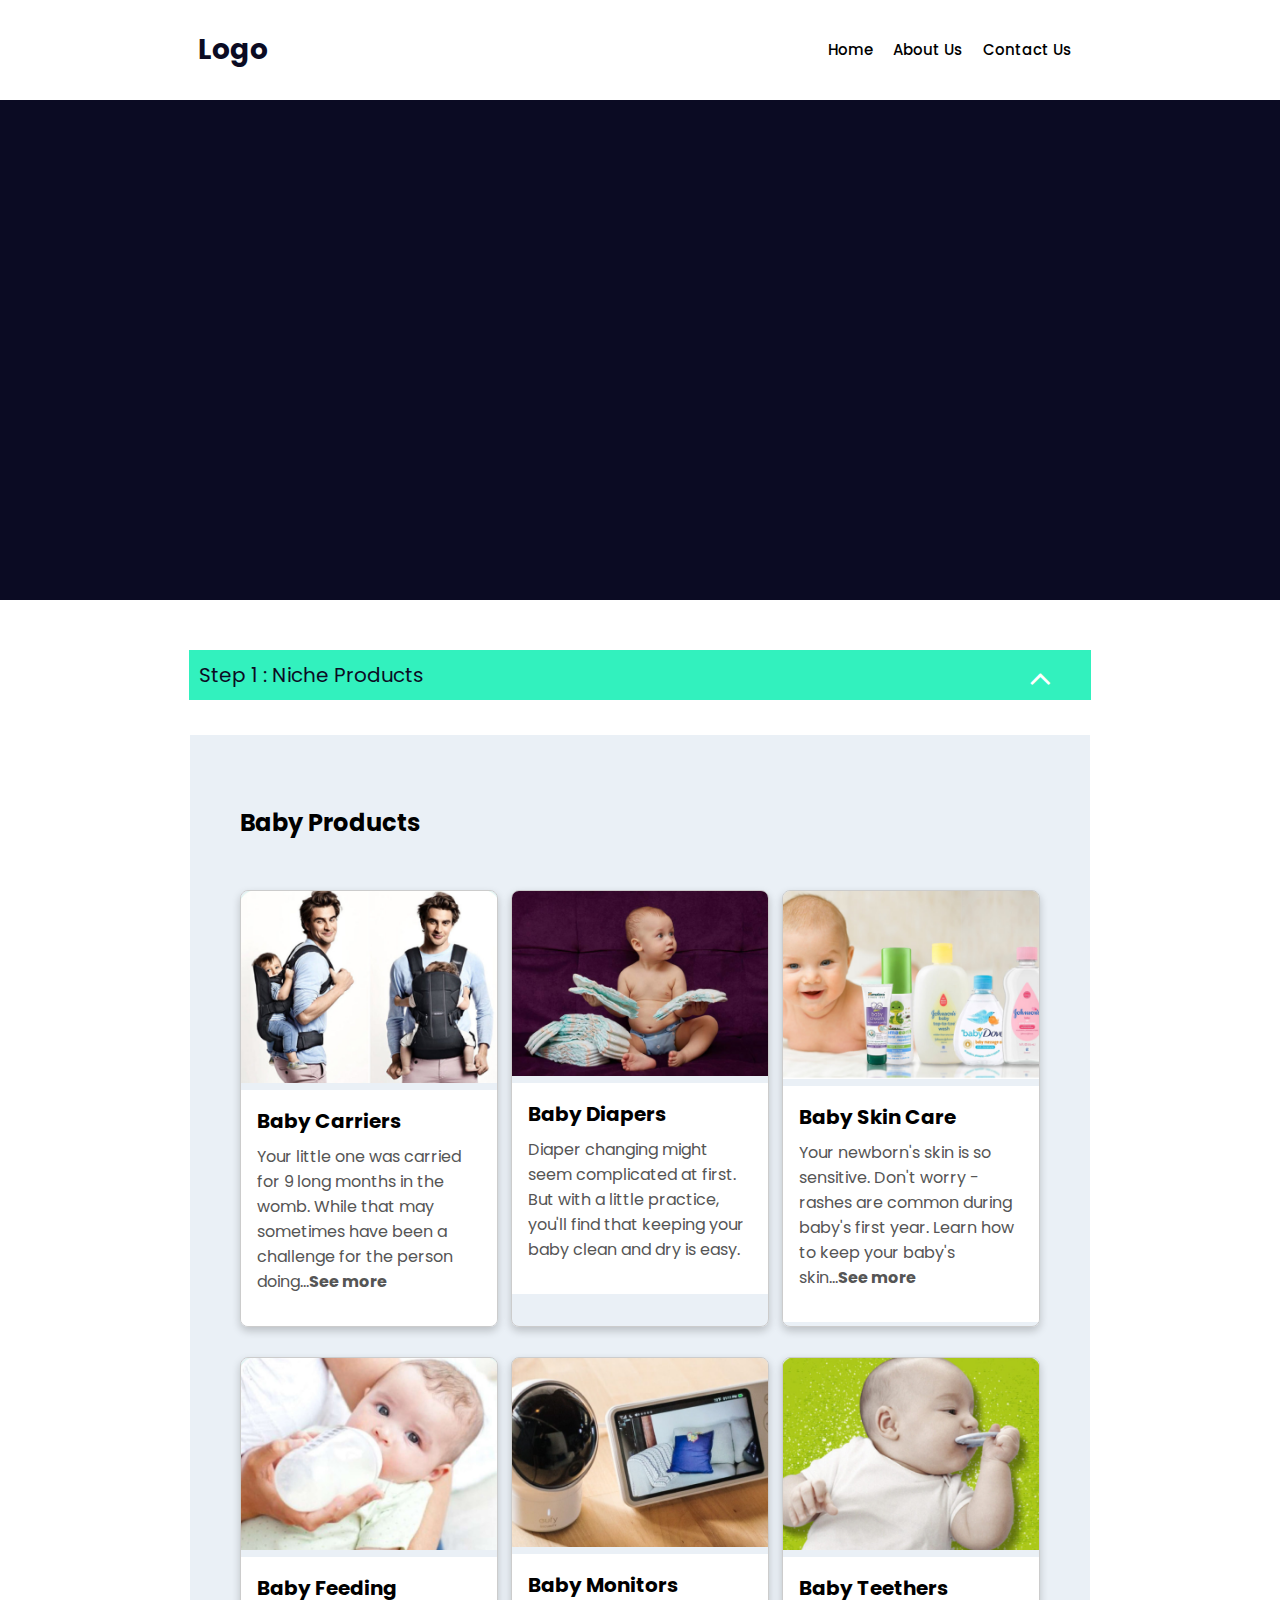
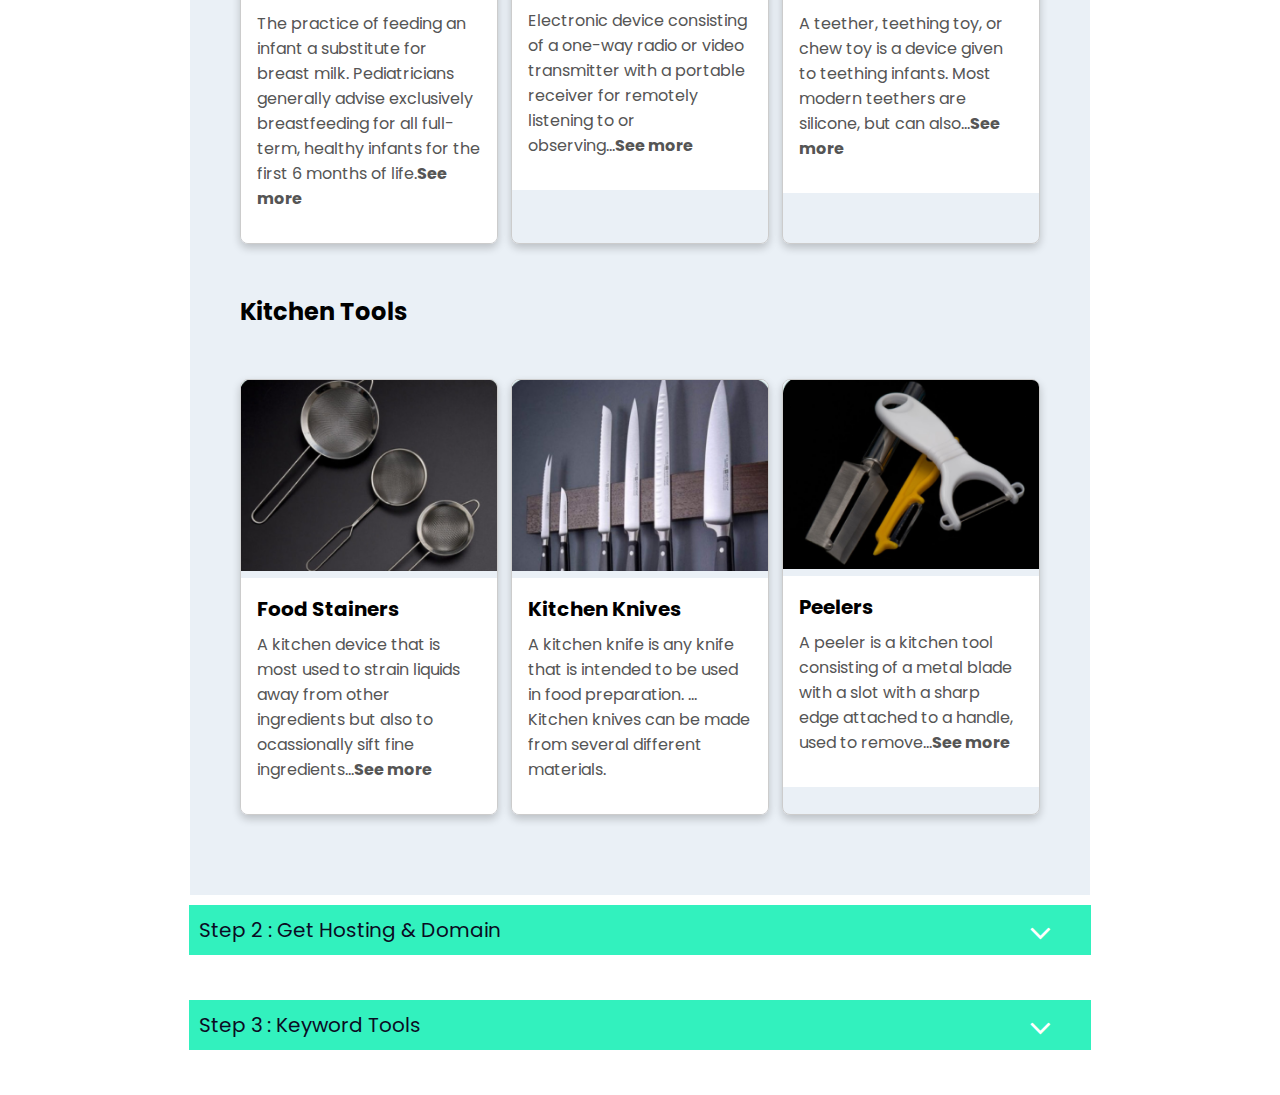
<file: Task/index.html>
<!DOCTYPE html>
<html lang="en">

<head>
    <meta charset="UTF-8">
    <meta name="viewport" content="width=device-width, initial-scale=1.0">
    <title>Task : Custom Page Template Development Frame 1</title>
    <!-- Font Family -->
    <link rel="preconnect" href="https://fonts.googleapis.com">
    <link rel="preconnect" href="https://fonts.gstatic.com" crossorigin>
    <link href="https://fonts.googleapis.com/css2?family=Montserrat&family=Poppins:wght@300&display=swap"
        rel="stylesheet">
    <!-- Css link -->
    <link rel="stylesheet" href="style.css">
    <!-- Font awesome link -->
    <link rel="stylesheet" href="https://cdnjs.cloudflare.com/ajax/libs/font-awesome/4.7.0/css/font-awesome.min.css">

</head>

<body>
    <!-- Frame 1 -->
    <div class="navbar">
        <header class="nav-logo">Logo</header>
        <ul class="nav-ul">
            <li class="nav-items">Home</li>
            <li class="nav-items">About Us</li>
            <li class="nav-items">Contact Us</li>
        </ul>
    </div>

    <div class="background"></div>

    <div class="accordion-container">
        <div class="accordion">
            <div class="accordion-button">Step 1 : Niche Products</div><i class="fa fa-angle-up" aria-hidden="true"></i>
            <div class="accordion-content">
                <div class="accordion-inner">
                    <h2 class="accordion-heading">Baby Products</h2>

                    <div class="card-containers">
                        <div class="custom-card">
                            <img src="images/babysitter.png" class="card-img" alt="...">
                            <div class="card-content">
                                <h5 class="card-title">Baby Carriers</h5>
                                <p class="card-text">Your little one was carried for 9 long months in the womb. While
                                    that may sometimes have been a challenge for the person doing...<strong>See
                                        more</strong></p>

                            </div>
                        </div>
                        <div class="custom-card">
                            <img src="images/babydlapets.png" class="card-img" alt="...">
                            <div class="card-content">
                                <h5 class="card-title">Baby Diapers</h5>
                                <p class="card-text">Diaper changing might seem complicated at first. But with a little
                                    practice, you'll find that keeping your baby clean and dry is easy.</p>

                            </div>
                        </div>
                        <div class="custom-card">
                            <img src="images/baby skin care.png" class="card-img" alt="...">
                            <div class="card-content">
                                <h5 class="card-title">Baby Skin Care</h5>
                                <p class="card-text">Your newborn's skin is so sensitive. Don't worry - rashes are
                                    common during baby's first year. Learn how to keep your baby's skin...<strong>See
                                        more</strong></p>

                            </div>
                        </div>
                        <div class="custom-card">
                            <img src="images/bottlefeeding.png" class="card-img" alt="...">
                            <div class="card-content">
                                <h5 class="card-title">Baby Feeding</h5>
                                <p class="card-text">The practice of feeding an infant a substitute for breast milk.
                                    Pediatricians generally advise exclusively breastfeeding for all full-term, healthy
                                    infants for the first 6 months of life.<strong>See more</strong></p>

                            </div>
                        </div>
                        <div class="custom-card">
                            <img src="images/baby moinotorpng.png" class="card-img" alt="...">
                            <div class="card-content">
                                <h5 class="card-title">Baby Monitors</h5>
                                <p class="card-text">Electronic device consisting of a one-way radio or video
                                    transmitter with a portable receiver for remotely listening to or
                                    observing...<strong>See more</strong></p>

                            </div>
                        </div>
                        <div class="custom-card">
                            <img src="images/baby teether.png" class="card-img" alt="...">
                            <div class="card-content">
                                <h5 class="card-title">Baby Teethers</h5>
                                <p class="card-text">A teether, teething toy, or chew toy is a device given to teething
                                    infants. Most modern teethers are silicone, but can also...<strong>See more</strong>
                                </p>

                            </div>
                        </div>
                    </div>

                    <h2 class="accordion-heading">Kitchen Tools</h2>

                    <div class="card-containers">
                        <div class="custom-card">
                            <img src="images/food.png" class="card-img" alt="...">
                            <div class="card-content">
                                <h5 class="card-title">Food Stainers</h5>
                                <p class="card-text">A kitchen device that is most used to strain liquids away from
                                    other ingredients but also to ocassionally sift fine ingredients...<strong>See
                                        more</strong></p>

                            </div>
                        </div>
                        <div class="custom-card">
                            <img src="images/knife.png" class="card-img" alt="...">
                            <div class="card-content">
                                <h5 class="card-title">Kitchen Knives</h5>
                                <p class="card-text">A kitchen knife is any knife that is intended to be used in food
                                    preparation. ... Kitchen knives can be made from several different materials.</p>

                            </div>
                        </div>
                        <div class="custom-card">
                            <img src="images/peeler.png" class="card-img" alt="...">
                            <div class="card-content">
                                <h5 class="card-title">Peelers</h5>
                                <p class="card-text">A peeler is a kitchen tool consisting of a metal blade with a slot
                                    with a sharp edge attached to a handle, used to remove...<strong>See more</strong>
                                </p>

                            </div>
                        </div>
                    </div>


                </div>
            </div>
        </div>
        <!-- 2 accordion -->
        <div class="accordion">
            <div class="accordion-button">Step 2 : Get Hosting & Domain</div>
            <i class="fa fa-angle-down" aria-hidden="true"></i>
        </div>

        <!-- 3 accordion -->
        <div class="accordion">
            <div class="accordion-button">Step 3 : Keyword Tools</div>
            <i class="fa fa-angle-down" aria-hidden="true"></i>
        </div>

    </div>
</body>

</html>
</file>
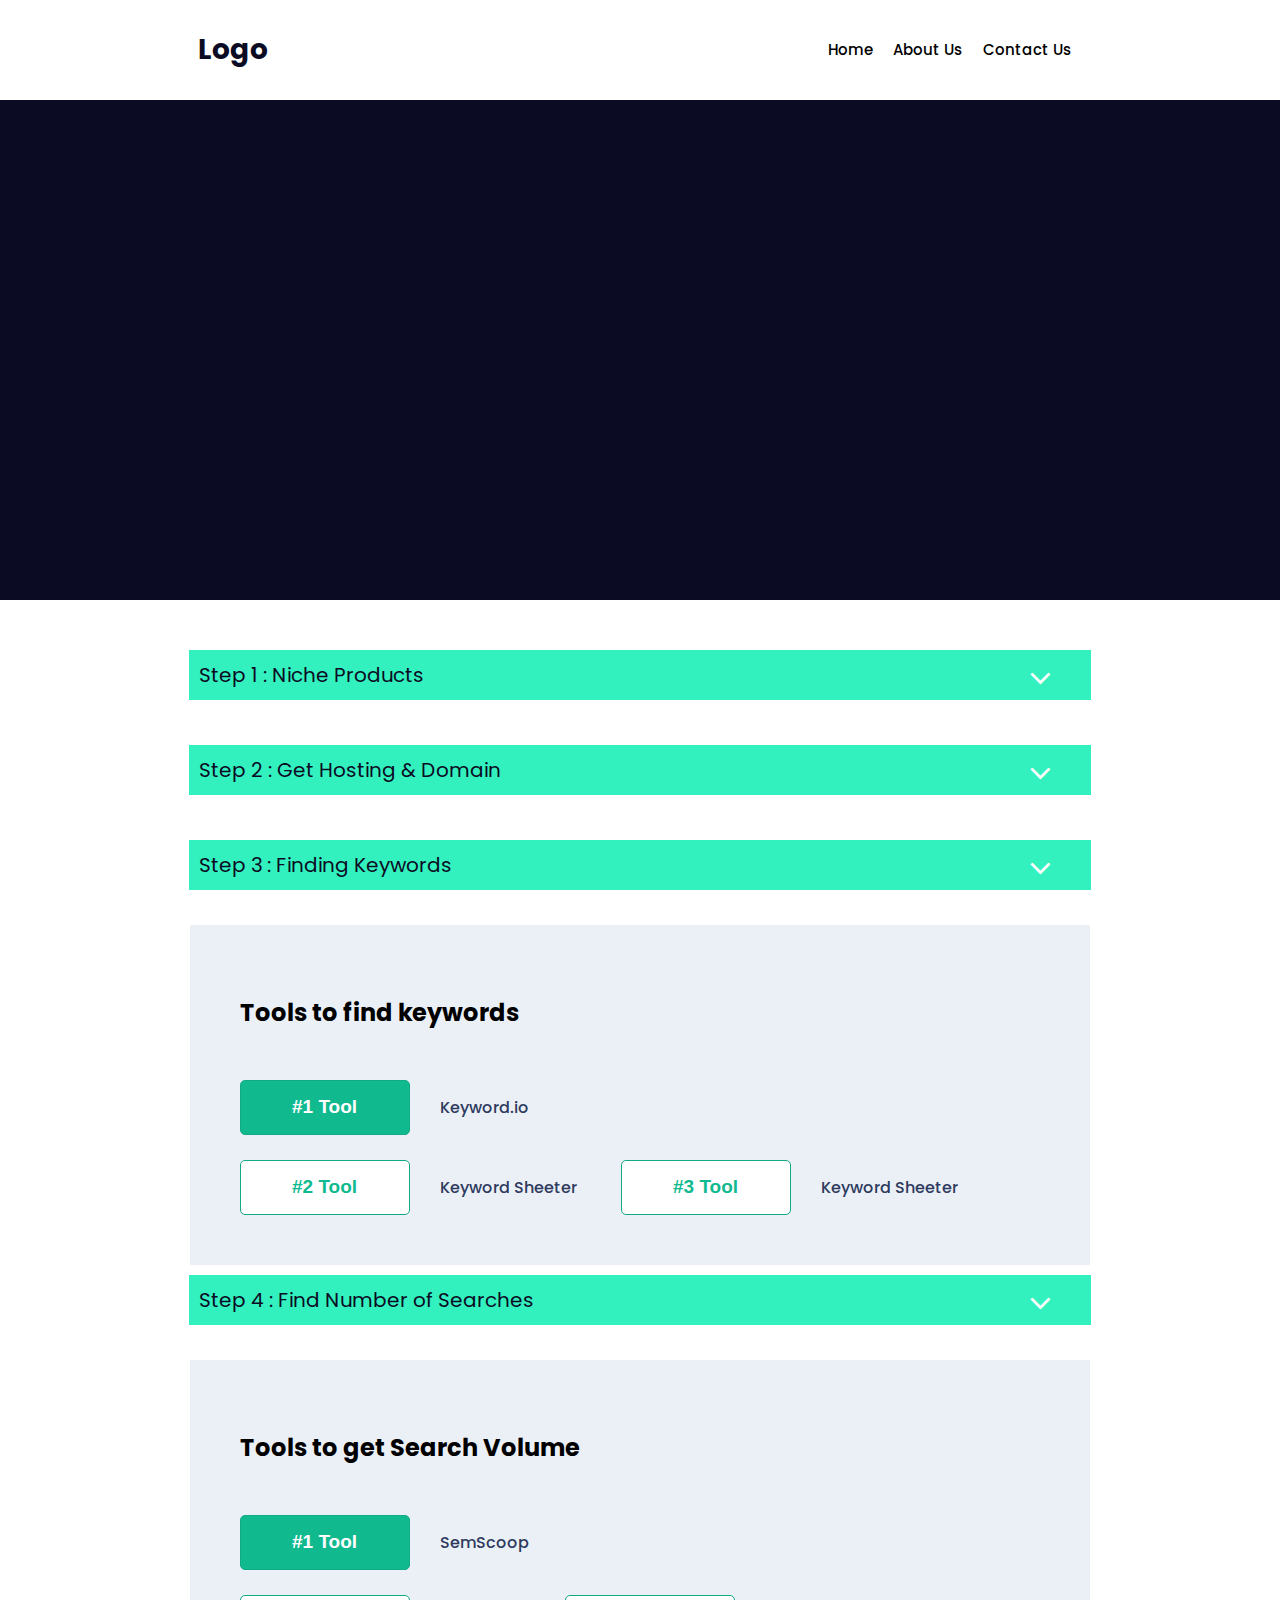
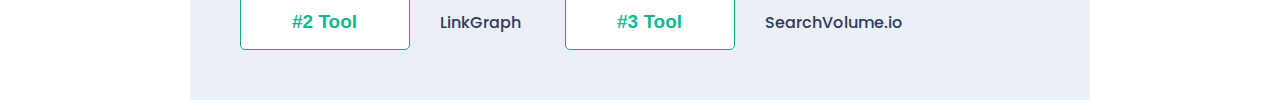
<file: Task/index2.html>
<!DOCTYPE html>
<html lang="en">

<head>
    <meta charset="UTF-8">
    <meta name="viewport" content="width=device-width, initial-scale=1.0">
    <title> Task : Custom Page Template Development Frame 5</title>
    <!-- Font Family -->
    <link rel="preconnect" href="https://fonts.googleapis.com">
    <link rel="preconnect" href="https://fonts.gstatic.com" crossorigin>
    <link href="https://fonts.googleapis.com/css2?family=Montserrat&family=Poppins:wght@300&display=swap"
        rel="stylesheet">
    <!-- Css link -->
    <link rel="stylesheet" href="style.css">
    <!-- Font awesome link -->
    <link rel="stylesheet" href="https://cdnjs.cloudflare.com/ajax/libs/font-awesome/4.7.0/css/font-awesome.min.css">

</head>

<body>
    <!-- Frame 5 -->
    <div class="navbar">
        <header class="nav-logo">Logo</header>
        <ul class="nav-ul">
            <li class="nav-items">Home</li>
            <li class="nav-items">About Us</li>
            <li class="nav-items">Contact Us</li>
        </ul>
    </div>

    <div class="background"></div>

    <!-- accordion 1 -->
    <div class="accordion">
        <div class="accordion-button">Step 1 : Niche Products</div>
        <i class="fa fa-angle-down" aria-hidden="true"></i>
    </div>

    <!-- accordion 2 -->
    <div class="accordion">
        <div class="accordion-button">Step 2 : Get Hosting & Domain</div>
        <i class="fa fa-angle-down" aria-hidden="true"></i>
    </div>

    <!-- accordion 3 -->
    <div class="accordion">
        <div class="accordion-button">Step 3 : Finding Keywords</div>
        <i class="fa fa-angle-down" aria-hidden="true"></i>
        <div class="accordion-content">
            <div class="accordion-inner">
                <h2 class="accordion-heading">Tools to find keywords</h2>
                <button class="btn1">#1 Tool</button><span class="btn-des">Keyword.io</span><br><br>
                <button class="btns">#2 Tool</button><span class="btn-des">Keyword Sheeter</span>
                <button class="btns">#3 Tool</button><span class="btn-des">Keyword Sheeter</span>
            </div>
        </div>

    </div>
    <!-- accordion 4 -->
    <div class="accordion">
        <div class="accordion-button">Step 4 : Find Number of Searches</div>
        <i class="fa fa-angle-down" aria-hidden="true"></i>
        <div class="accordion-content">
            <div class="accordion-inner">
                <h2 class="accordion-heading">Tools to get Search Volume</h2>
                <button class="btn1">#1 Tool</button><span class="btn-des">SemScoop</span><br><br>
                <button class="btns">#2 Tool</button><span class="btn-des">LinkGraph</span>
                <button class="btns">#3 Tool</button><span class="btn-des">SearchVolume.io</span>
            </div>
        </div>

    </div>

</body>

</html>
</file>
<file: Task/style.css>
body {
    font-family: 'Montserrat', sans-serif;
    font-family: 'Poppins', sans-serif;
    margin: 0;
}

.navbar {
    display: flex;
    justify-content: space-between;
    align-items: center;
    height: 100px;

}

.navbar .nav-logo {
    color: #0B0B23;
    font-size: 28px;
    font-weight: 700;
    line-height: 34.13px;
    width: 74px;
    height: 34px;
    margin-left: 198px;

}

.nav-ul {
    display: flex;
    list-style: none;
    font-weight: 500;
    font-size: 15px;
    line-height: 18.29px;
    margin-right: 198px;
}

.nav-items {
    padding: 10px;
}

.background {
    max-width: 100vw;
    height: 500px;
    background-color: #0B0B23;
    margin-bottom: 50px;
}


.accordion {
    margin: 10px;
    display: flex;
    flex-direction: column;
    justify-content: center;
    align-items: center;
    border-radius: 5px;
}

.accordion-content {
    width: 71.5%;
    background-color: #EAF0F6;
}

.accordion-heading {
    margin-bottom: 50px;
}

.accordion-button {
    background-color: #32f1be;
    color: #0B0B23;
    border-style: none;
    padding: 10px;
    width: 70%;
    text-align: left;
    cursor: pointer;
    font-size: 20px;
}

.accordion .fa-angle-up {
    font-size: 35px;
    color: #fff;
    left: 400px;
    bottom: 40px;
    position: relative;
}

.accordion .fa-angle-down {
    font-size: 35px;
    color: #fff;
    left: 400px;
    bottom: 40px;
    position: relative;
}

.accordion-inner {
    padding: 50px;
}



.card-containers {
    display: flex;
    flex-wrap: wrap;
    justify-content: space-between;
}

.custom-card {
    border: 1px solid #ccc;
    border-radius: 8px;
    width: 16rem;
    overflow: hidden;
    box-shadow: 0 4px 8px rgba(0, 0, 0, 0.2);
    margin-bottom: 30px;
}

.card-img {
    width: 100%;
    max-height: 12rem;
    object-fit: cover;
}

.card-content {
    padding: 1rem;
    background-color: #fff;
}

.card-title {
    font-size: 1.25rem;
    font-weight: bold;
    margin: 0;
}

.card-text {
    font-size: 1rem;
    color: #555;
    margin-top: 0.5rem;
}

/* Mobile Responsive */
@media screen and (max-width: 768px) {
    .navbar {
        flex-direction: column;
        align-items: center;
        padding: 10px;
    }

    .nav-logo {
        position: absolute;
        right: 300px;
        margin: 20px 0;
    }

    .nav-ul {
        position: absolute;
        margin-top: 40px;
        left: 190px;
    }

    .nav-items {
        display: block;
        margin: 10px 0;
    }

    .nav-menu-toggle {
        display: block;
        font-size: 20px;
        cursor: pointer;
    }

    .accordion-button {
        font-size: 16px;
    }

    .accordion .fa-angle-up,
    .accordion .fa-angle-down {
        font-size: 20px;
    }

    .accordion-inner {
        padding: 20px;
    }

    .card-containers {
        flex-direction: column;
    }

    .custom-card {
        width: 100%;
    }

    .card-img {
        max-height: 200px;
    }

    .accordion-content {
        padding: 20px;
    }

    .accordion {
        margin: 10px;
    }

    .accordion-button {
        font-size: 18px;
    }

    .accordion .fa-angle-up,
    .accordion .fa-angle-down {
        font-size: 24px;
    }
}


/* Frame 5 */
.btn1 {
    background-color: #11B98F;
    border: 1px solid #12AA84;
    width: 170px;
    height: 55px;
    font-size: 19px;
    font-weight: 700;
    color: #fff;
    border-radius: 5px;
}

.btn-des {
    font-size: 16px;
    font-weight: 500;
    line-height: 24px;
    color: #2E3A5E;
    margin-left: 30px;
    margin-right: 40px;
}

.btns {
    background-color: #fff;
    border: 1px solid #12AA84;
    width: 170px;
    height: 55px;
    font-size: 19px;
    font-weight: 700;
    color: #11B98F;
    border-radius: 5px;
}


@media screen and (max-width: 768px) {

    .btn1,
    .btns {
        width: 100%;
        margin: 10px 0;
    }

    .btns {
        background-color: #fff;
        color: #11B98F;
    }
}
</file>
